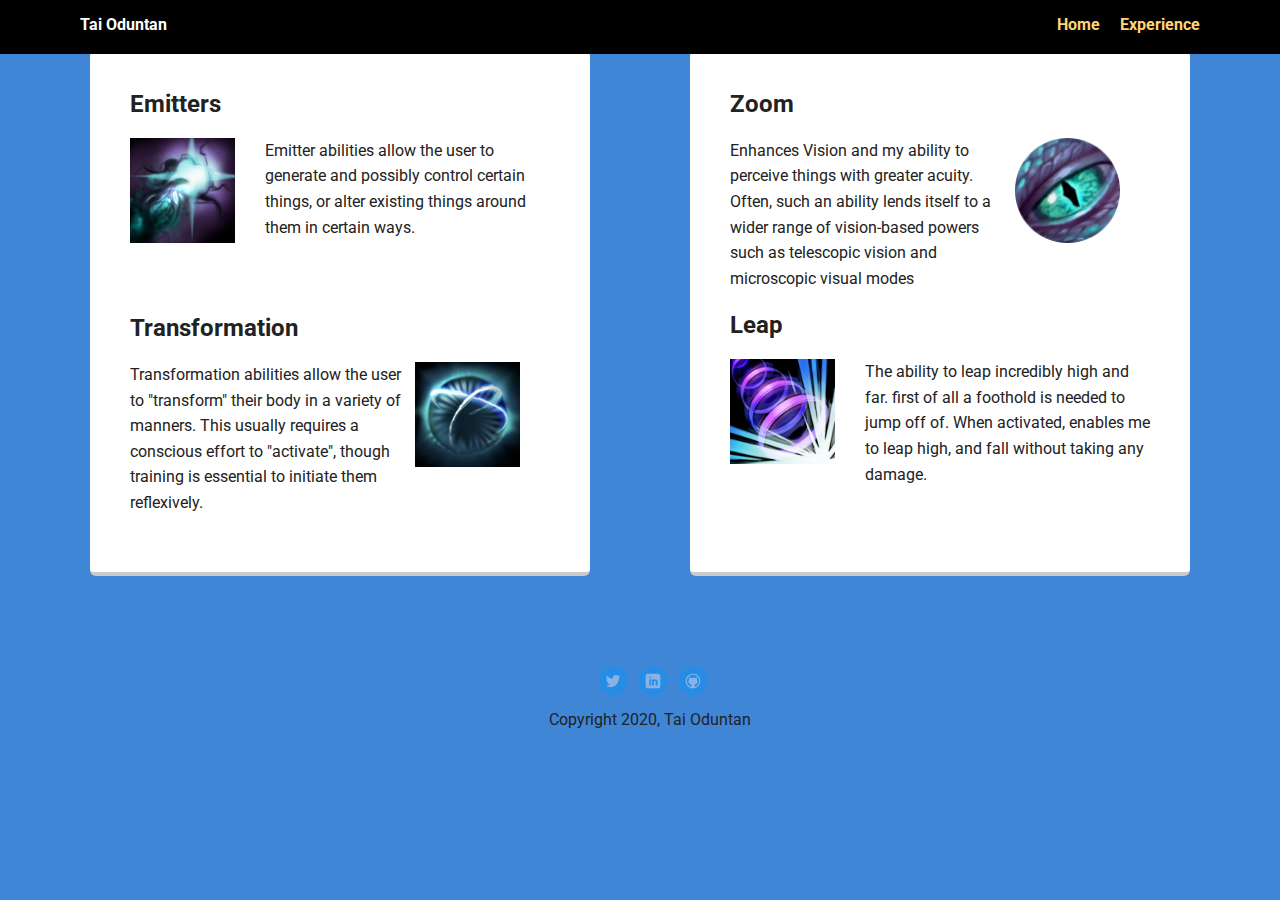
<file: Techdegree-Project-1/experience.html>
<!doctype html>
<html lang="en">
<head>
  <meta charset="utf-8">
  <title>My Experiences</title>
  <meta name="viewport" content="width=device-width, initial-scale=1.0">
  <link rel="stylesheet" href="styles.css">
  <link href="https://fonts.googleapis.com/css?family=Muli%7CRoboto:400,300,500,700,900" rel="stylesheet"></head>
  <body>

    <div class="navbar">
        <ul class="nav">
          <li class="name">Tai Oduntan</li>
          <li><a href="index.html">Home</a></li>
          <li><a href="experience.html">Experience</a></li>
        </ul>
    </div>


  <main class="top-container">
    <div class=page>
      <h2>Emitters</h2>
      <p><img class="emitter-img" src="images/emitter.png" alt="skills-img">
      <p>Emitter abilities allow the user to generate and possibly control certain things, or alter existing things around them in certain ways.</p>
      <br>
      <br>


      <h2>Transformation</h2>
      <p><img class="transformation-img" src="images/transformation.png" alt="skills-img">
      <p>Transformation abilities allow the user to "transform" their body in a variety of manners. This usually requires a conscious effort to "activate", though training is essential to initiate them reflexively.</p>


    </div> 
    
    <div class=page>

     <h2>Zoom</h2>
      <p><img class="transformation-img" src="images/zoom.png" alt="skills-img">
      <p>Enhances Vision and my ability to perceive things with greater acuity. Often, such an ability lends itself to a wider range of vision-based powers such as telescopic vision and microscopic visual modes</p>


      <h2>Leap</h2>
      <p><img class="emitter-img" src="images/leap.png" alt="skills-img">
        <p>The ability to leap incredibly high and far. first of all a foothold is needed to jump off of. When activated, enables me to leap high, and fall without taking any damage.</p>
     

    </div> 
  </main>
      <footer>
        <ul>
          <li><a href="#" class="social twitter">Twitter</a></li>
          <li><a href="#" class="social linkedin">LinkedIn</a></li>
          <li><a href="#" class="social github">Github</a></li>
        </ul>
        <p class="copyright">Copyright 2020, Tai Oduntan</p>
      </footer>
</body>
</html>
</file>
<file: Techdegree-Project-1/styles.css>
/* Global Layout Set-up */
* { 
  box-sizing: border-box;
}
  
body {
  margin: 0;
  padding: 0;
  text-align: center;
  font-family: 'Roboto', sans-serif;
  color: #222;
  background: #3f86d6;
}
/* Link Styles */

a {
  text-decoration: none;
  color: #ffd571;
}
a:hover {
  color: #6633ff;
}

/* Section Styles */

.navbar {
  width: 100%;
  background: black;
  min-height: 30px;
  padding: 10px;
  position: fixed;
  text-align: center;
}
.nav {
  display: flex;
  justify-content: space-around;
  font-weight: 700;
  list-style-type: none;
  margin: 0 auto;
  padding: 0;
}

.nav .name {
    display: block;
    margin-right: auto;
    color: white;
}
.nav li {
  padding: 5px 10px 10px 10px;
}
.nav a {
  transition: all .5s;
}
.nav a:hover {
  color: white
}

header {
  text-align: center;
  background: url('images/my-city.jpg') no-repeat top center ;
  background-size: cover;
  overflow: hidden;
  padding-top: 60px;
}
header {
  line-height: 1.5;
}
header .profile-image {
  margin-top: 50px;
  width: 150px;
  height: 150px;
  border-radius: 50%;
  border: 8px double #ffd571;
  transition: all .5s;
}
header .profile-image:hover {
  transform: scale(1.4) rotate(180deg);
}
.emitter-img {
    float: left;
    margin-right: 30px;
    width: 25%;  
}

.transformation-img {
    float: right;
    margin-right: 30px;
    width: 25%;  
}

.abilities-img {
    width: 45%; 


}



.tag {
  background-color: #90b6f5;
  color: black;
  padding: 10px;
  border-radius: 5px;
  display: table;
  margin: 10px auto;
} 
.location {
  background-color: #222;
  color: #ffd571;
}
.page {
  margin: 30px;
  padding: 20px 40px 40px;
  max-width: 500px;
  text-align: left;
  background: #fff;
  border-bottom: 4px solid #ccc;
  border-radius: 6px;
  
}
.page:hover {
  border-color: #ffd571;
}




ul.skills {
  padding: 0;
  text-align: center;
}

.skills li {
  border-radius: 6px;
  display: inline-block;
  background: #ff9904;
  color: white;
  padding: 5px 10px;
  margin: 2px;
}

.skills li:nth-child(odd) {
  background: #0399ff;
}

footer {
  width: 100%;
  min-height: 30px;
  padding: 20px 0 40px 20px;
}

footer .copyright {
  top: -8px;
  font-size: .75em;
}

footer ul {
  list-style-type: none;
  margin: 0;
  padding: 0;
}

footer ul li {
  display: inline-block;
}

a.social {
  display: inline-block;
  text-indent: -9999px;
  margin-left: 5px;
  width: 30px;
  height: 30px;
  background-size: 30px 30px;
  opacity: .4;
  transition: all .5s;
}
a.twitter {
  background-image: url(images/twitter.svg);
}
a.linkedin {
  background-image: url(images/linkedin.svg);
}
a.github {
  background-image: url(images/github.svg);
}
a.social:hover {
  opacity: 1;
}
.clearfix {
  clear: both;
}

/* Styles for larger screens */
@media screen and (min-width: 720px) {
  
  .flex {
      display: -ms-flexbox;      /* TWEENER - IE 10 */
      display: flex; 
      max-width: 1200px;
      -ms-flex-pack: distribute;
      justify-content: space-around;
      margin: 0 auto;
  }

  .top-container {
    display: -ms-flexbox;      /* TWEENER - IE 10 */
    display: flex; 
    max-width: 1200px;
    -ms-flex-pack: distribute;
    justify-content: space-around;
    margin: 0 auto;
}

  .mid-container {
    display: -ms-flexbox;      /* TWEENER - IE 10 */
    display: flex; 
    max-width: 1200px;
    -ms-flex-pack: distribute;
    justify-content: space-around;
    margin: 0 auto;
}

  header {
    min-height: 470px;
  }

  .nav {
    max-width: 1200px;
    padding: 0 30px;
  }


  main {
    padding-top: 20px;
  }

  main p {
    line-height: 1.6em;
  }

  footer {
    font-size: 1.3em;
    max-width: 1200px;
    margin: 40px auto;
  }

}
</file>
